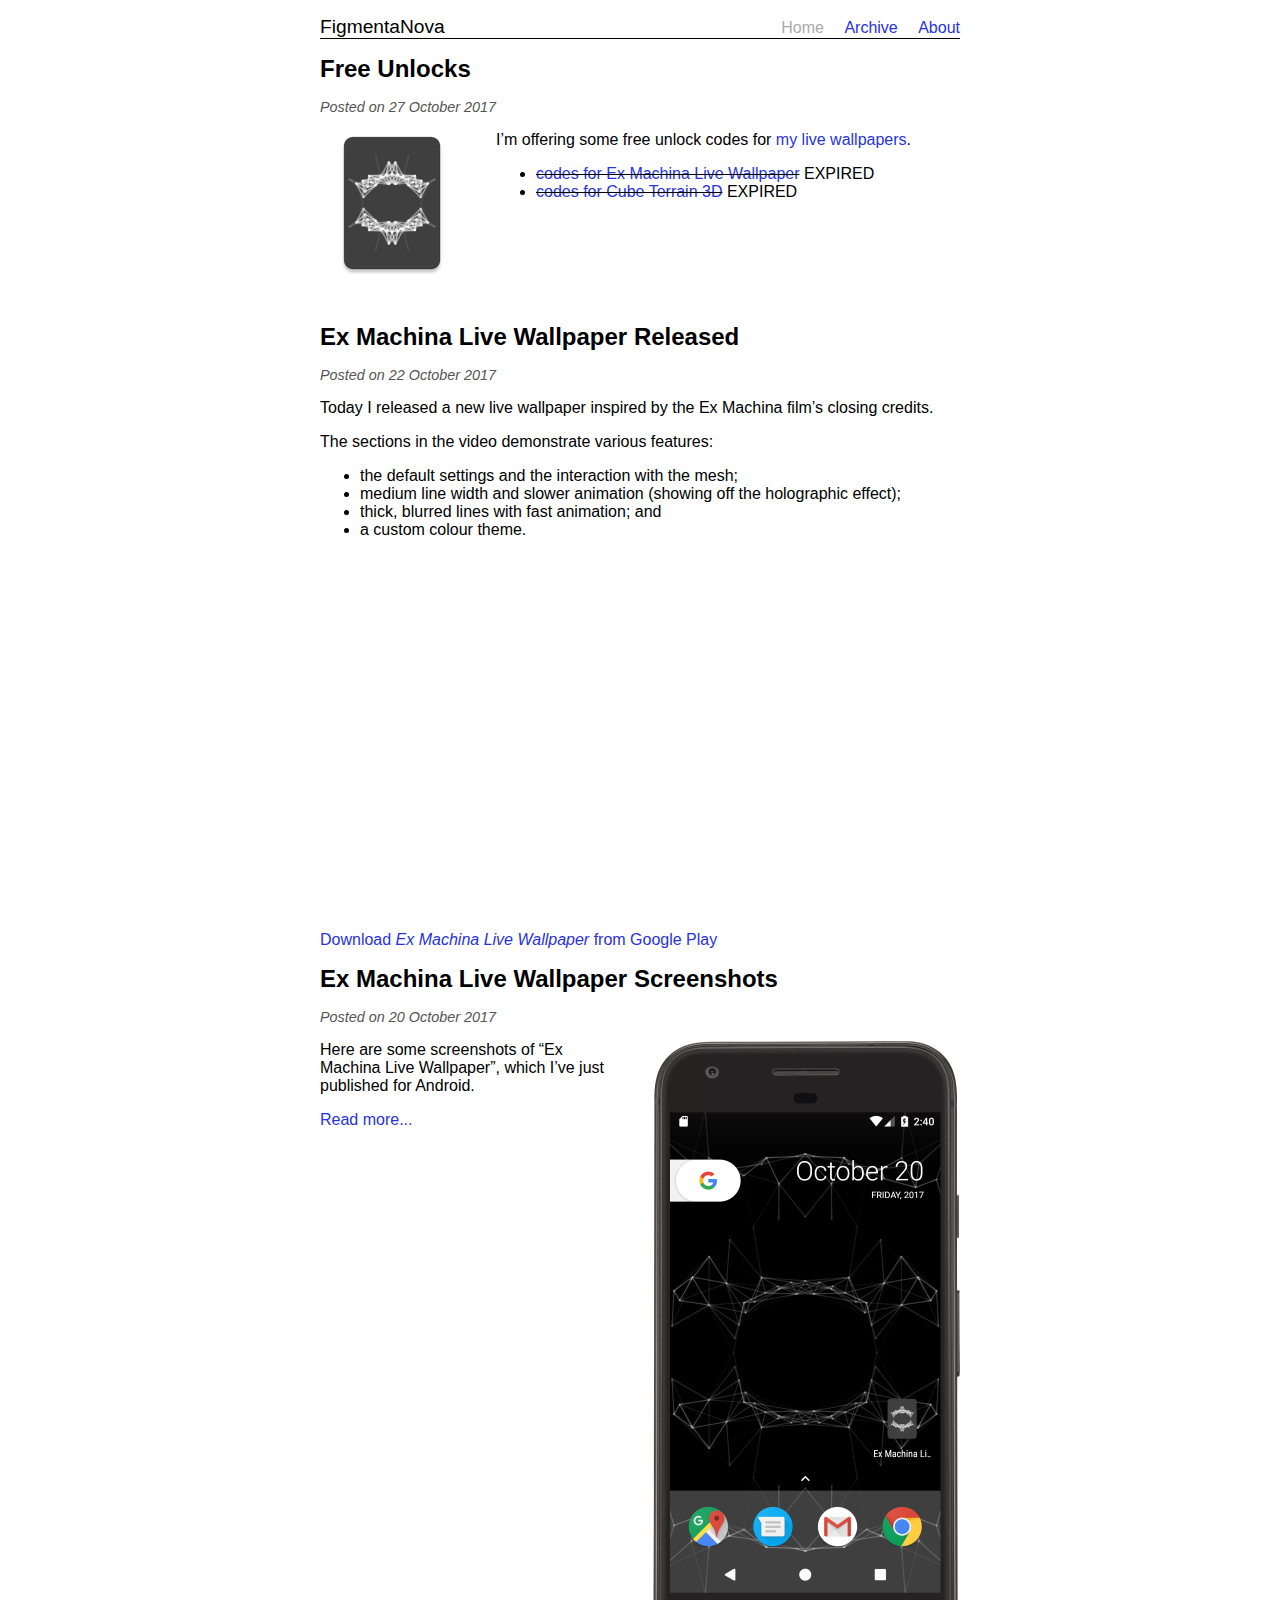
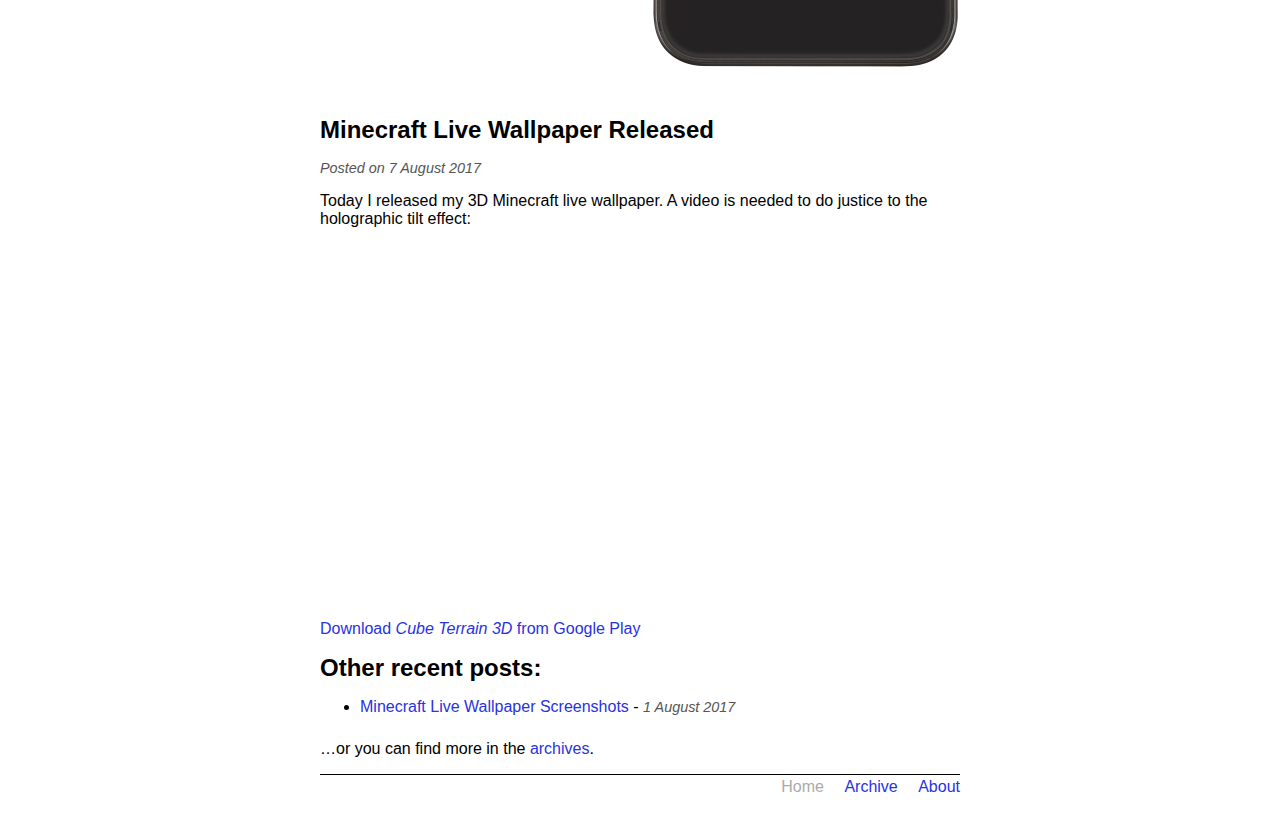
<file: index.html>
<!DOCTYPE html>
<html lang="en">
    <head>
        <meta http-equiv="Content-Type" content="text/html; charset=UTF-8">
        <meta name="viewport" content="width=device-width, initial-scale=1">
        
            <title>FigmentaNova</title>
        
        <link rel="stylesheet" type="text/css" href="./css/syntax.css">
        <link rel="stylesheet" type="text/css" href="./css/style.css">
        <link rel="icon" href="./images/favicon128.png" type="image/png">
    </head>
    <body>
        <div id="header">
            <div id="logo">
                <a href="./">FigmentaNova</a>
            </div>
            <div class="nav">
    
        <span>Home</span>
    

    
        <a href="./archive/">Archive</a>
    

    
        <a href="./about/">About</a>
    
</div>

            <div style="clear:both"></div>
        </div>

        <div id="content">
            <h1></h1>
            
    <div>
        <h1>Free Unlocks</h1>

        <div class="info">
            Posted on 27 October 2017
            
        </div>

        
            <p><img class="leftimg" src="./images/wp2-144.png"></p>
<p>I’m offering some free unlock codes for <a href="https://play.google.com/store/apps/developer?id=FigmentaNova">my live wallpapers</a>.</p>
<ul>
<li><del><a href=".">codes for Ex Machina Live Wallpaper</a></del> EXPIRED</li>
<li><del><a href=".">codes for Cube Terrain 3D</a></del> EXPIRED</li>
</ul>
        
        
        <div style="clear: both;"></div>
    </div>

    <div>
        <h1>Ex Machina Live Wallpaper Released</h1>

        <div class="info">
            Posted on 22 October 2017
            
        </div>

        
            <p>Today I released a new live wallpaper inspired by the Ex Machina film’s closing credits.</p>
<p>The sections in the video demonstrate various features:</p>
<ul>
<li>the default settings and the interaction with the mesh;</li>
<li>medium line width and slower animation (showing off the holographic effect);</li>
<li>thick, blurred lines with fast animation; and</li>
<li>a custom colour theme.</li>
</ul>
<div class="widevideo">
<iframe src="https://www.youtube.com/embed/jfGR4SDz9-w?rel=0" frameborder="0" allowfullscreen>
</iframe>
</div>
<p><a href="https://play.google.com/store/apps/details?id=com.figmentanova.wp2">Download <em>Ex Machina Live Wallpaper</em> from Google Play</a></p>
        
        
        <div style="clear: both;"></div>
    </div>

    <div>
        <h1>Ex Machina Live Wallpaper Screenshots</h1>

        <div class="info">
            Posted on 20 October 2017
            
        </div>

        
            <p><a href="https://play.google.com/store/apps/details?id=com.figmentanova.wp2" title="Ex Machina Live Wallpaper on Google Play"> <img class="rightimg" src="./images/ex-machina-live-wallpaper-thin-lines.png" alt="Ex Machina Live Wallpaper - Thin Lines"> </a></p>
<p>Here are some screenshots of “Ex Machina Live Wallpaper”, which I’ve just published for Android.</p>

            <p><a href="./ex-machina-live-wallpaper-screens">Read more...</a></p>
        
        
        <div style="clear: both;"></div>
    </div>

    <div>
        <h1>Minecraft Live Wallpaper Released</h1>

        <div class="info">
            Posted on  7 August 2017
            
        </div>

        
            <p>Today I released my 3D Minecraft live wallpaper. A video is needed to do justice to the holographic tilt effect:</p>
<div class="widevideo">
<iframe src="https://www.youtube.com/embed/PbD6AR-Yxbs?rel=0" frameborder="0" allowfullscreen>
</iframe>
</div>
<p><a href="https://play.google.com/store/apps/details?id=com.figmentanova.wp1">Download <em>Cube Terrain 3D</em> from Google Play</a></p>
        
        
        <div style="clear: both;"></div>
    </div>



<h1>Other recent posts:</h1>

<ul class="post-list">

<li><a href="./minecraft-live-wallpaper-screens">Minecraft Live Wallpaper Screenshots</a> - <span class="archive-date"> 1 August 2017</span></li>

</ul>


<p>…or you can find more in the <a href="./archive/">archives</a>.</p>

        </div>
        <div id="footer">
            <div class="nav">
    
        <span>Home</span>
    

    
        <a href="./archive/">Archive</a>
    

    
        <a href="./about/">About</a>
    
</div>

        </div>
    </body>
</html>
</file>
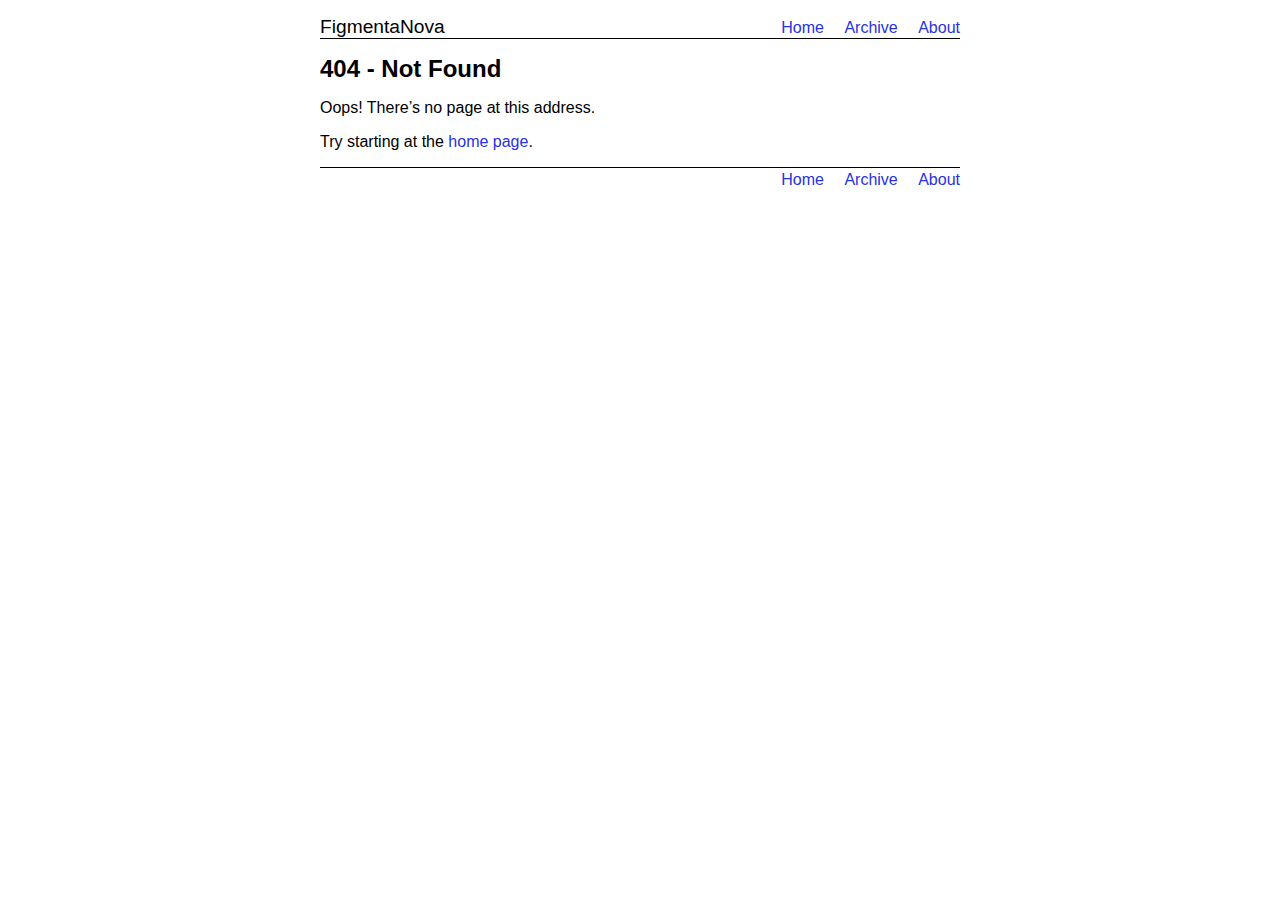
<file: 404page/index.html>
<!DOCTYPE html>
<html lang="en">
    <head>
        <meta http-equiv="Content-Type" content="text/html; charset=UTF-8">
        <meta name="viewport" content="width=device-width, initial-scale=1">
        
            <title>FigmentaNova - 404 - Not Found</title>
        
        <link rel="stylesheet" type="text/css" href="../css/syntax.css">
        <link rel="stylesheet" type="text/css" href="../css/style.css">
        <link rel="icon" href="../images/favicon128.png" type="image/png">
    </head>
    <body>
        <div id="header">
            <div id="logo">
                <a href="../">FigmentaNova</a>
            </div>
            <div class="nav">
    
        <a href="../">Home</a>
    

    
        <a href="../archive/">Archive</a>
    

    
        <a href="../about/">About</a>
    
</div>

            <div style="clear:both"></div>
        </div>

        <div id="content">
            <h1>404 - Not Found</h1>
            <p>Oops! There’s no page at this address.</p>
<p>Try starting at the <a href="../">home page</a>.</p>
        </div>
        <div id="footer">
            <div class="nav">
    
        <a href="../">Home</a>
    

    
        <a href="../archive/">Archive</a>
    

    
        <a href="../about/">About</a>
    
</div>

        </div>
    </body>
</html>
</file>
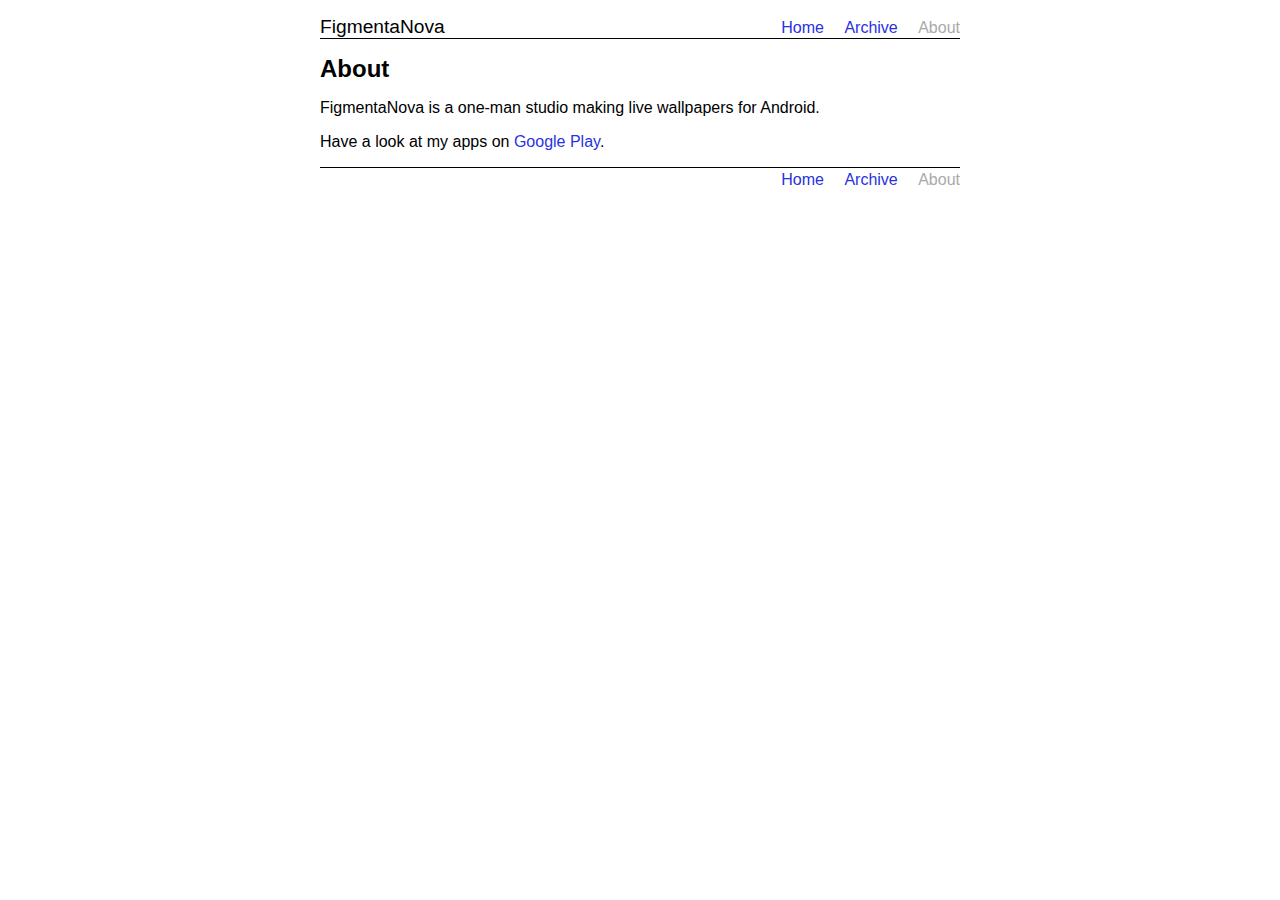
<file: about/index.html>
<!DOCTYPE html>
<html lang="en">
    <head>
        <meta http-equiv="Content-Type" content="text/html; charset=UTF-8">
        <meta name="viewport" content="width=device-width, initial-scale=1">
        
            <title>FigmentaNova - About</title>
        
        <link rel="stylesheet" type="text/css" href="../css/syntax.css">
        <link rel="stylesheet" type="text/css" href="../css/style.css">
        <link rel="icon" href="../images/favicon128.png" type="image/png">
    </head>
    <body>
        <div id="header">
            <div id="logo">
                <a href="../">FigmentaNova</a>
            </div>
            <div class="nav">
    
        <a href="../">Home</a>
    

    
        <a href="../archive/">Archive</a>
    

    
        <span>About</span>
    
</div>

            <div style="clear:both"></div>
        </div>

        <div id="content">
            <h1>About</h1>
            <p>FigmentaNova is a one-man studio making live wallpapers for Android.</p>
<p>Have a look at my apps on <a href="https://play.google.com/store/apps/developer?id=FigmentaNova">Google Play</a>.</p>
        </div>
        <div id="footer">
            <div class="nav">
    
        <a href="../">Home</a>
    

    
        <a href="../archive/">Archive</a>
    

    
        <span>About</span>
    
</div>

        </div>
    </body>
</html>
</file>
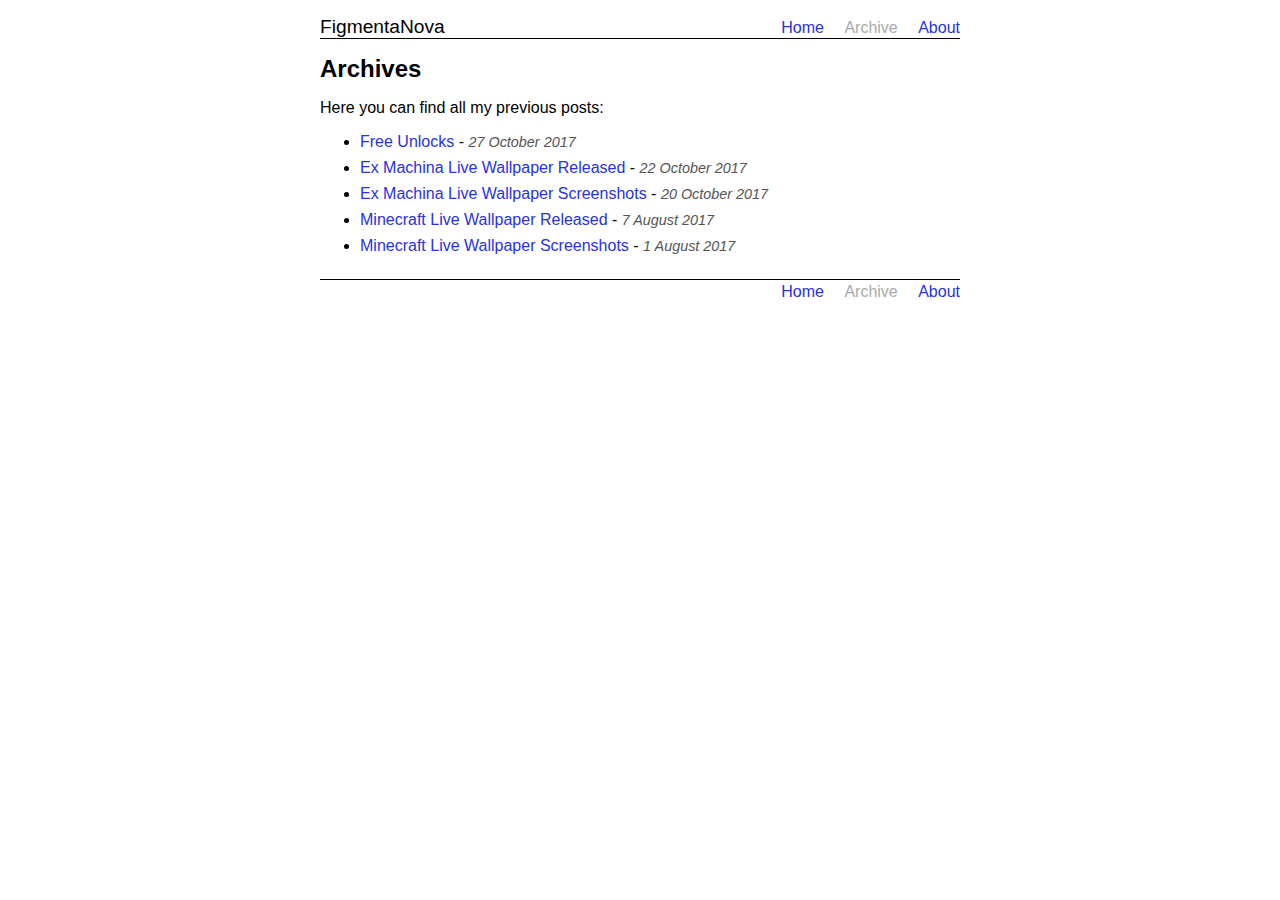
<file: archive/index.html>
<!DOCTYPE html>
<html lang="en">
    <head>
        <meta http-equiv="Content-Type" content="text/html; charset=UTF-8">
        <meta name="viewport" content="width=device-width, initial-scale=1">
        
            <title>FigmentaNova - Archives</title>
        
        <link rel="stylesheet" type="text/css" href="../css/syntax.css">
        <link rel="stylesheet" type="text/css" href="../css/style.css">
        <link rel="icon" href="../images/favicon128.png" type="image/png">
    </head>
    <body>
        <div id="header">
            <div id="logo">
                <a href="../">FigmentaNova</a>
            </div>
            <div class="nav">
    
        <a href="../">Home</a>
    

    
        <span>Archive</span>
    

    
        <a href="../about/">About</a>
    
</div>

            <div style="clear:both"></div>
        </div>

        <div id="content">
            <h1>Archives</h1>
            <p>Here you can find all my previous posts:</p>
<ul class="post-list">
<li>
<a href="../free-unlocks">Free Unlocks</a> - <span class="archive-date">27 October 2017</span>
</li>
<li>
<a href="../ex-machina-live-wallpaper-video">Ex Machina Live Wallpaper Released</a> - <span class="archive-date">22 October 2017</span>
</li>
<li>
<a href="../ex-machina-live-wallpaper-screens">Ex Machina Live Wallpaper Screenshots</a> - <span class="archive-date">20 October 2017</span>
</li>
<li>
<a href="../minecraft-live-wallpaper-video">Minecraft Live Wallpaper Released</a> - <span class="archive-date"> 7 August 2017</span>
</li>
<li>
<a href="../minecraft-live-wallpaper-screens">Minecraft Live Wallpaper Screenshots</a> - <span class="archive-date"> 1 August 2017</span>
</li>
</ul>
        </div>
        <div id="footer">
            <div class="nav">
    
        <a href="../">Home</a>
    

    
        <span>Archive</span>
    

    
        <a href="../about/">About</a>
    
</div>

        </div>
    </body>
</html>
</file>
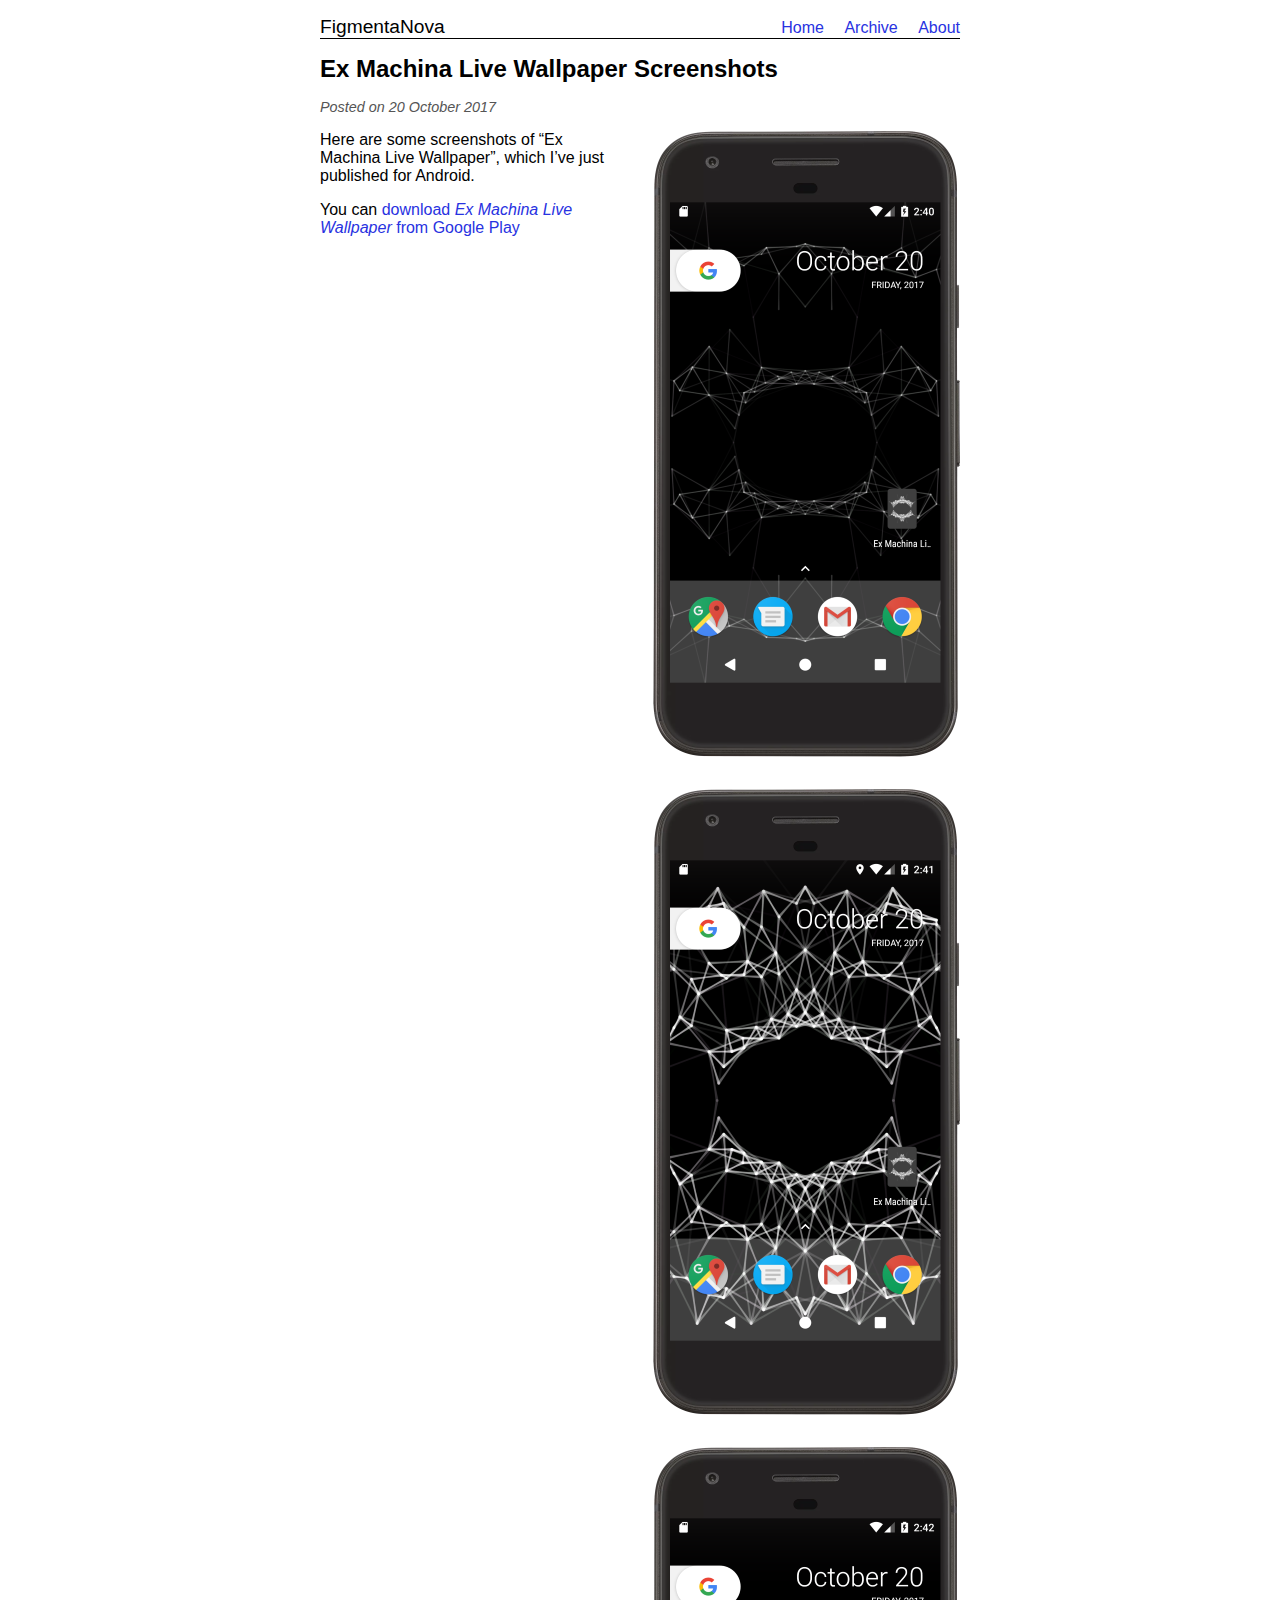
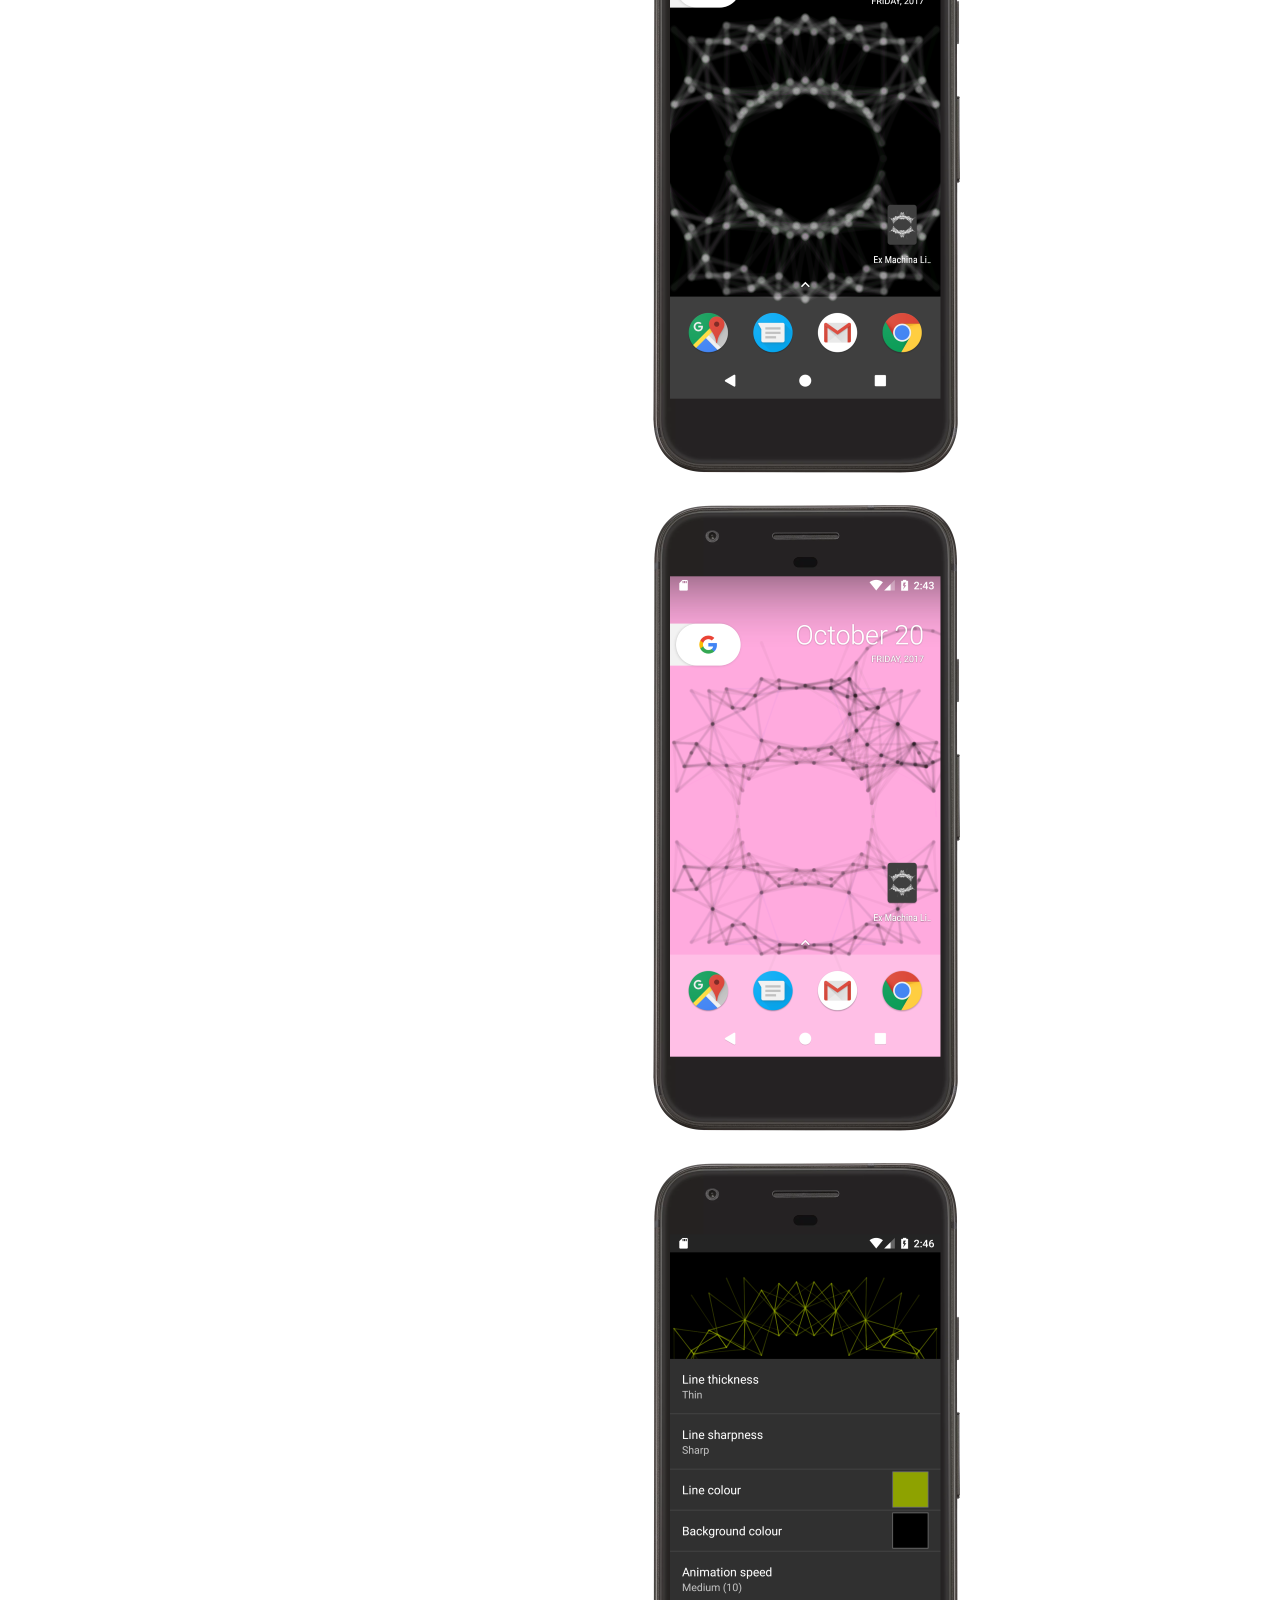
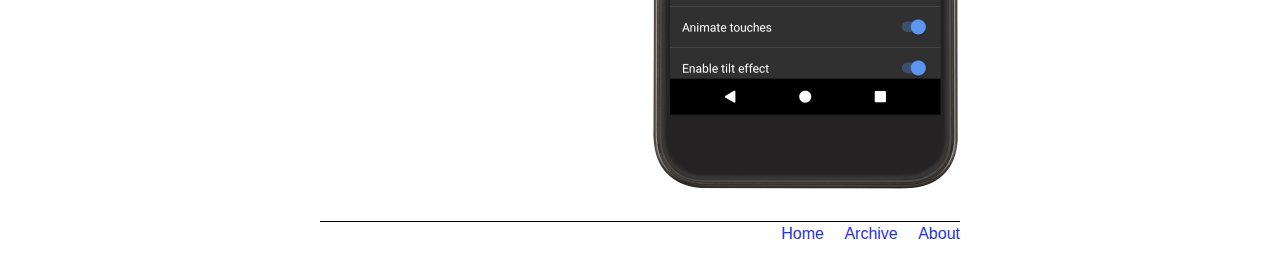
<file: ex-machina-live-wallpaper-screens/index.html>
<!DOCTYPE html>
<html lang="en">
    <head>
        <meta http-equiv="Content-Type" content="text/html; charset=UTF-8">
        <meta name="viewport" content="width=device-width, initial-scale=1">
        
            <title>FigmentaNova - Ex Machina Live Wallpaper Screenshots</title>
        
        <link rel="stylesheet" type="text/css" href="../css/syntax.css">
        <link rel="stylesheet" type="text/css" href="../css/style.css">
        <link rel="icon" href="../images/favicon128.png" type="image/png">
    </head>
    <body>
        <div id="header">
            <div id="logo">
                <a href="../">FigmentaNova</a>
            </div>
            <div class="nav">
    
        <a href="../">Home</a>
    

    
        <a href="../archive/">Archive</a>
    

    
        <a href="../about/">About</a>
    
</div>

            <div style="clear:both"></div>
        </div>

        <div id="content">
            <h1>Ex Machina Live Wallpaper Screenshots</h1>
            <div class="info">
    Posted on 20 October 2017
    
</div>

<p><a href="https://play.google.com/store/apps/details?id=com.figmentanova.wp2" title="Ex Machina Live Wallpaper on Google Play"> <img class="rightimg" src="../images/ex-machina-live-wallpaper-thin-lines.png" alt="Ex Machina Live Wallpaper - Thin Lines"> </a></p>
<p>Here are some screenshots of “Ex Machina Live Wallpaper”, which I’ve just published for Android.</p>
<!--more-->
<p><a href="https://play.google.com/store/apps/details?id=com.figmentanova.wp2" title="Ex Machina Live Wallpaper on Google Play"> <img class="rightimg" src="../images/ex-machina-live-wallpaper-medium-sharp-lines.png" alt="Ex Machina Live Wallpaper - Medium Sharp Lines"> </a> <a href="https://play.google.com/store/apps/details?id=com.figmentanova.wp2" title="Ex Machina Live Wallpaper on Google Play"> <img class="rightimg" src="../images/ex-machina-live-wallpaper-thick-blurred-lines.png" alt="Ex Machina Live Wallpaper - Thick Blurred Lines"> </a> <a href="https://play.google.com/store/apps/details?id=com.figmentanova.wp2" title="Ex Machina Live Wallpaper on Google Play"> <img class="rightimg" src="../images/ex-machina-live-wallpaper-custom-colors.png" alt="Ex Machina Live Wallpaper - Custom Colors"> </a> <a href="https://play.google.com/store/apps/details?id=com.figmentanova.wp2" title="Ex Machina Live Wallpaper on Google Play"> <img class="rightimg" src="../images/ex-machina-live-wallpaper-settings.png" alt="Ex Machina Live Wallpaper - Settings"> </a></p>
<p>You can <a href="https://play.google.com/store/apps/details?id=com.figmentanova.wp2">download <em>Ex Machina Live Wallpaper</em> from Google Play</a></p>

        </div>
        <div id="footer">
            <div class="nav">
    
        <a href="../">Home</a>
    

    
        <a href="../archive/">Archive</a>
    

    
        <a href="../about/">About</a>
    
</div>

        </div>
    </body>
</html>
</file>
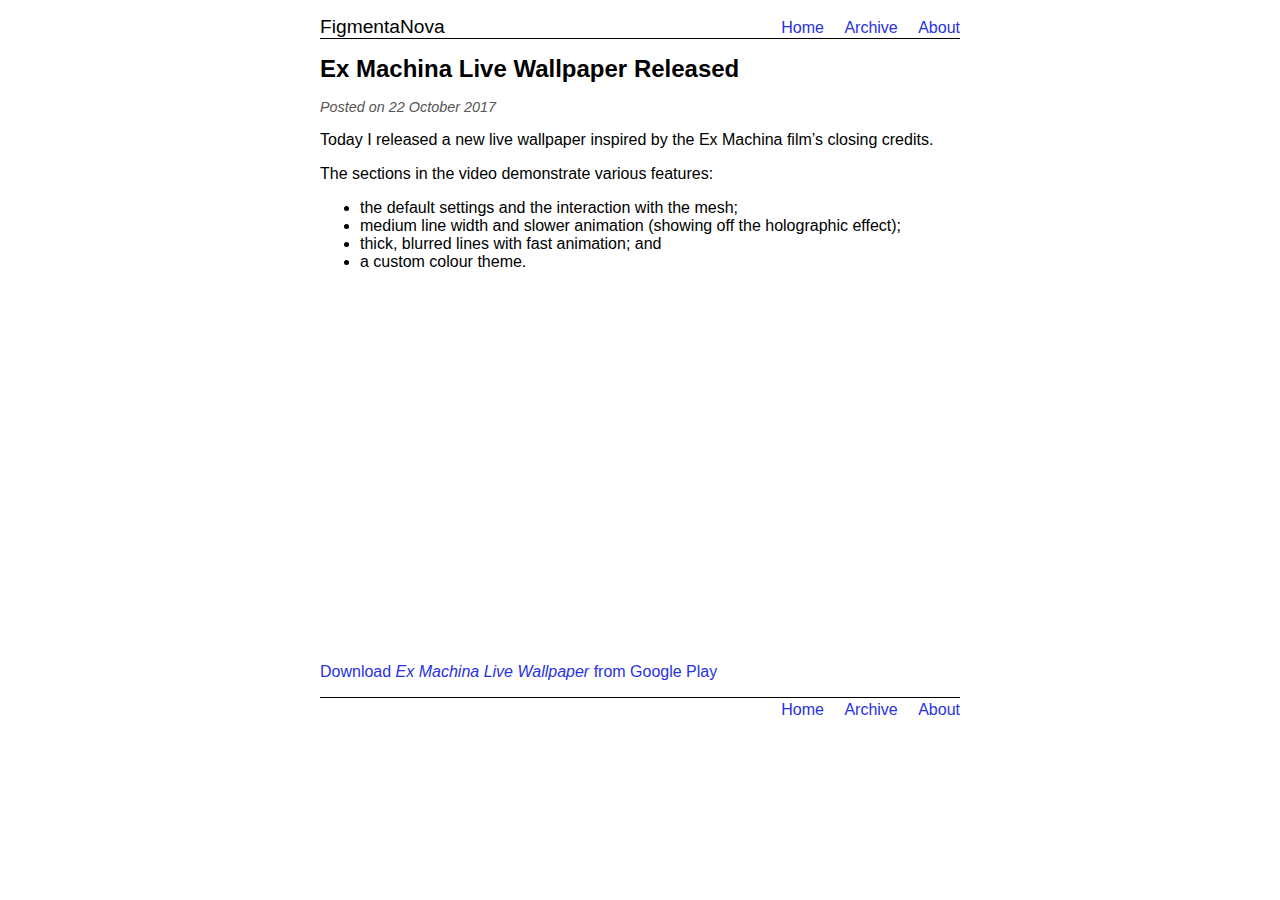
<file: ex-machina-live-wallpaper-video/index.html>
<!DOCTYPE html>
<html lang="en">
    <head>
        <meta http-equiv="Content-Type" content="text/html; charset=UTF-8">
        <meta name="viewport" content="width=device-width, initial-scale=1">
        
            <title>FigmentaNova - Ex Machina Live Wallpaper Released</title>
        
        <link rel="stylesheet" type="text/css" href="../css/syntax.css">
        <link rel="stylesheet" type="text/css" href="../css/style.css">
        <link rel="icon" href="../images/favicon128.png" type="image/png">
    </head>
    <body>
        <div id="header">
            <div id="logo">
                <a href="../">FigmentaNova</a>
            </div>
            <div class="nav">
    
        <a href="../">Home</a>
    

    
        <a href="../archive/">Archive</a>
    

    
        <a href="../about/">About</a>
    
</div>

            <div style="clear:both"></div>
        </div>

        <div id="content">
            <h1>Ex Machina Live Wallpaper Released</h1>
            <div class="info">
    Posted on 22 October 2017
    
</div>

<p>Today I released a new live wallpaper inspired by the Ex Machina film’s closing credits.</p>
<p>The sections in the video demonstrate various features:</p>
<ul>
<li>the default settings and the interaction with the mesh;</li>
<li>medium line width and slower animation (showing off the holographic effect);</li>
<li>thick, blurred lines with fast animation; and</li>
<li>a custom colour theme.</li>
</ul>
<div class="widevideo">
<iframe src="https://www.youtube.com/embed/jfGR4SDz9-w?rel=0" frameborder="0" allowfullscreen>
</iframe>
</div>
<p><a href="https://play.google.com/store/apps/details?id=com.figmentanova.wp2">Download <em>Ex Machina Live Wallpaper</em> from Google Play</a></p>

        </div>
        <div id="footer">
            <div class="nav">
    
        <a href="../">Home</a>
    

    
        <a href="../archive/">Archive</a>
    

    
        <a href="../about/">About</a>
    
</div>

        </div>
    </body>
</html>
</file>
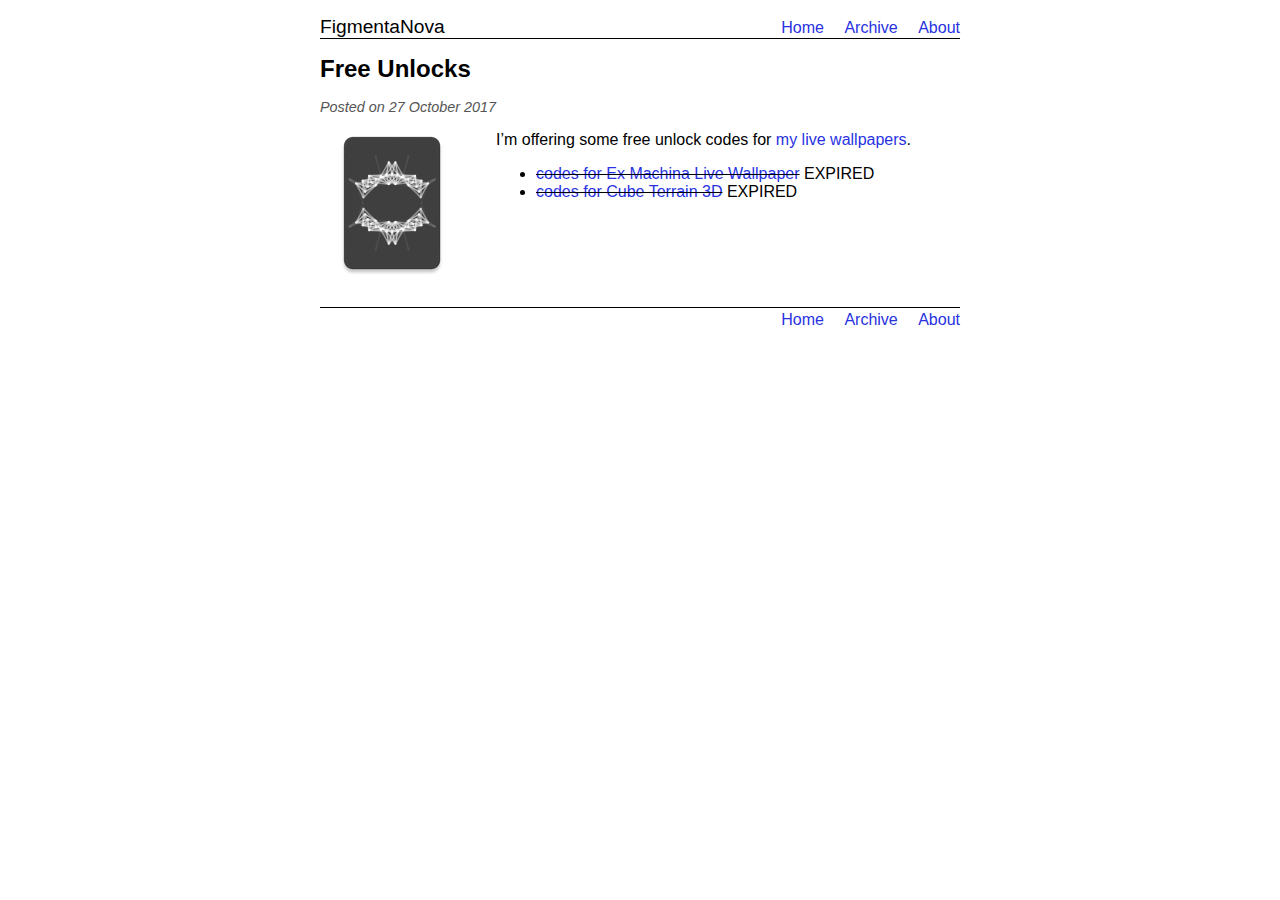
<file: free-unlocks/index.html>
<!DOCTYPE html>
<html lang="en">
    <head>
        <meta http-equiv="Content-Type" content="text/html; charset=UTF-8">
        <meta name="viewport" content="width=device-width, initial-scale=1">
        
            <title>FigmentaNova - Free Unlocks</title>
        
        <link rel="stylesheet" type="text/css" href="../css/syntax.css">
        <link rel="stylesheet" type="text/css" href="../css/style.css">
        <link rel="icon" href="../images/favicon128.png" type="image/png">
    </head>
    <body>
        <div id="header">
            <div id="logo">
                <a href="../">FigmentaNova</a>
            </div>
            <div class="nav">
    
        <a href="../">Home</a>
    

    
        <a href="../archive/">Archive</a>
    

    
        <a href="../about/">About</a>
    
</div>

            <div style="clear:both"></div>
        </div>

        <div id="content">
            <h1>Free Unlocks</h1>
            <div class="info">
    Posted on 27 October 2017
    
</div>

<p><img class="leftimg" src="../images/wp2-144.png"></p>
<p>I’m offering some free unlock codes for <a href="https://play.google.com/store/apps/developer?id=FigmentaNova">my live wallpapers</a>.</p>
<ul>
<li><del><a href=".">codes for Ex Machina Live Wallpaper</a></del> EXPIRED</li>
<li><del><a href=".">codes for Cube Terrain 3D</a></del> EXPIRED</li>
</ul>

        </div>
        <div id="footer">
            <div class="nav">
    
        <a href="../">Home</a>
    

    
        <a href="../archive/">Archive</a>
    

    
        <a href="../about/">About</a>
    
</div>

        </div>
    </body>
</html>
</file>
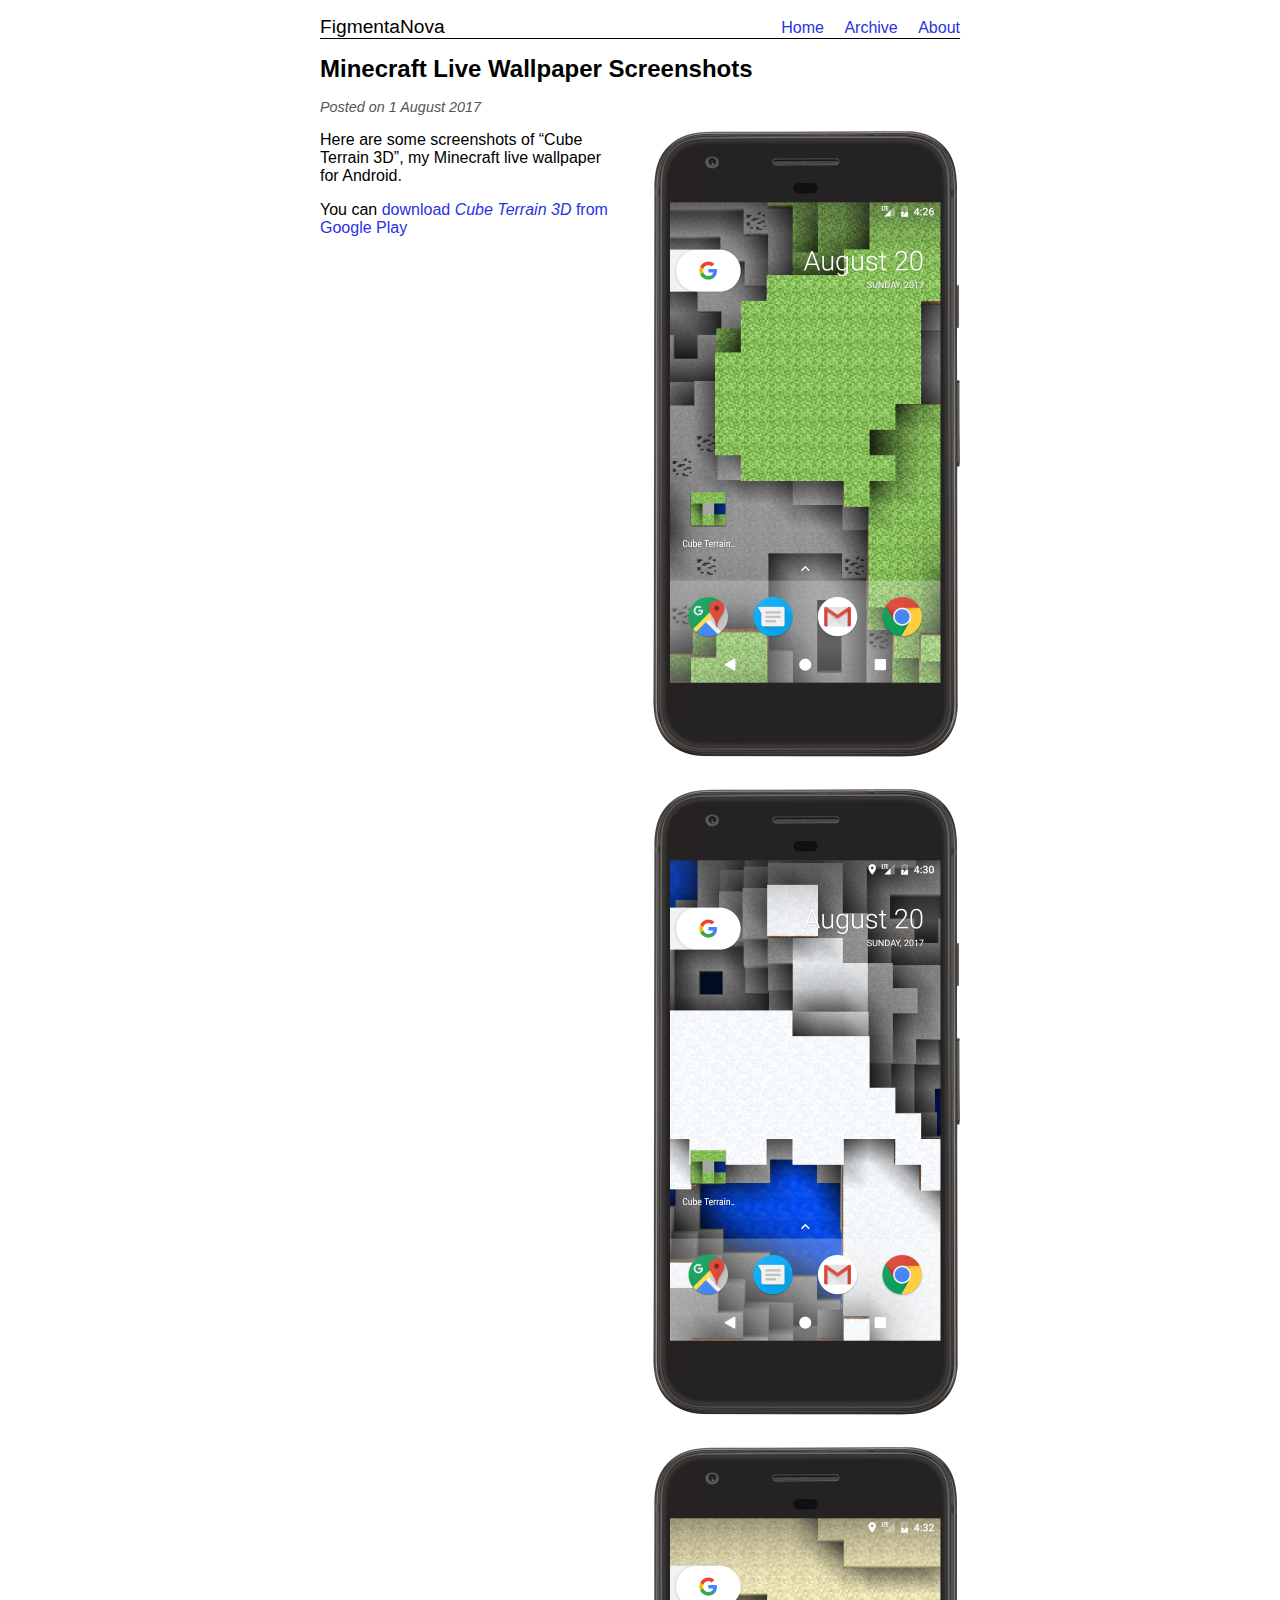
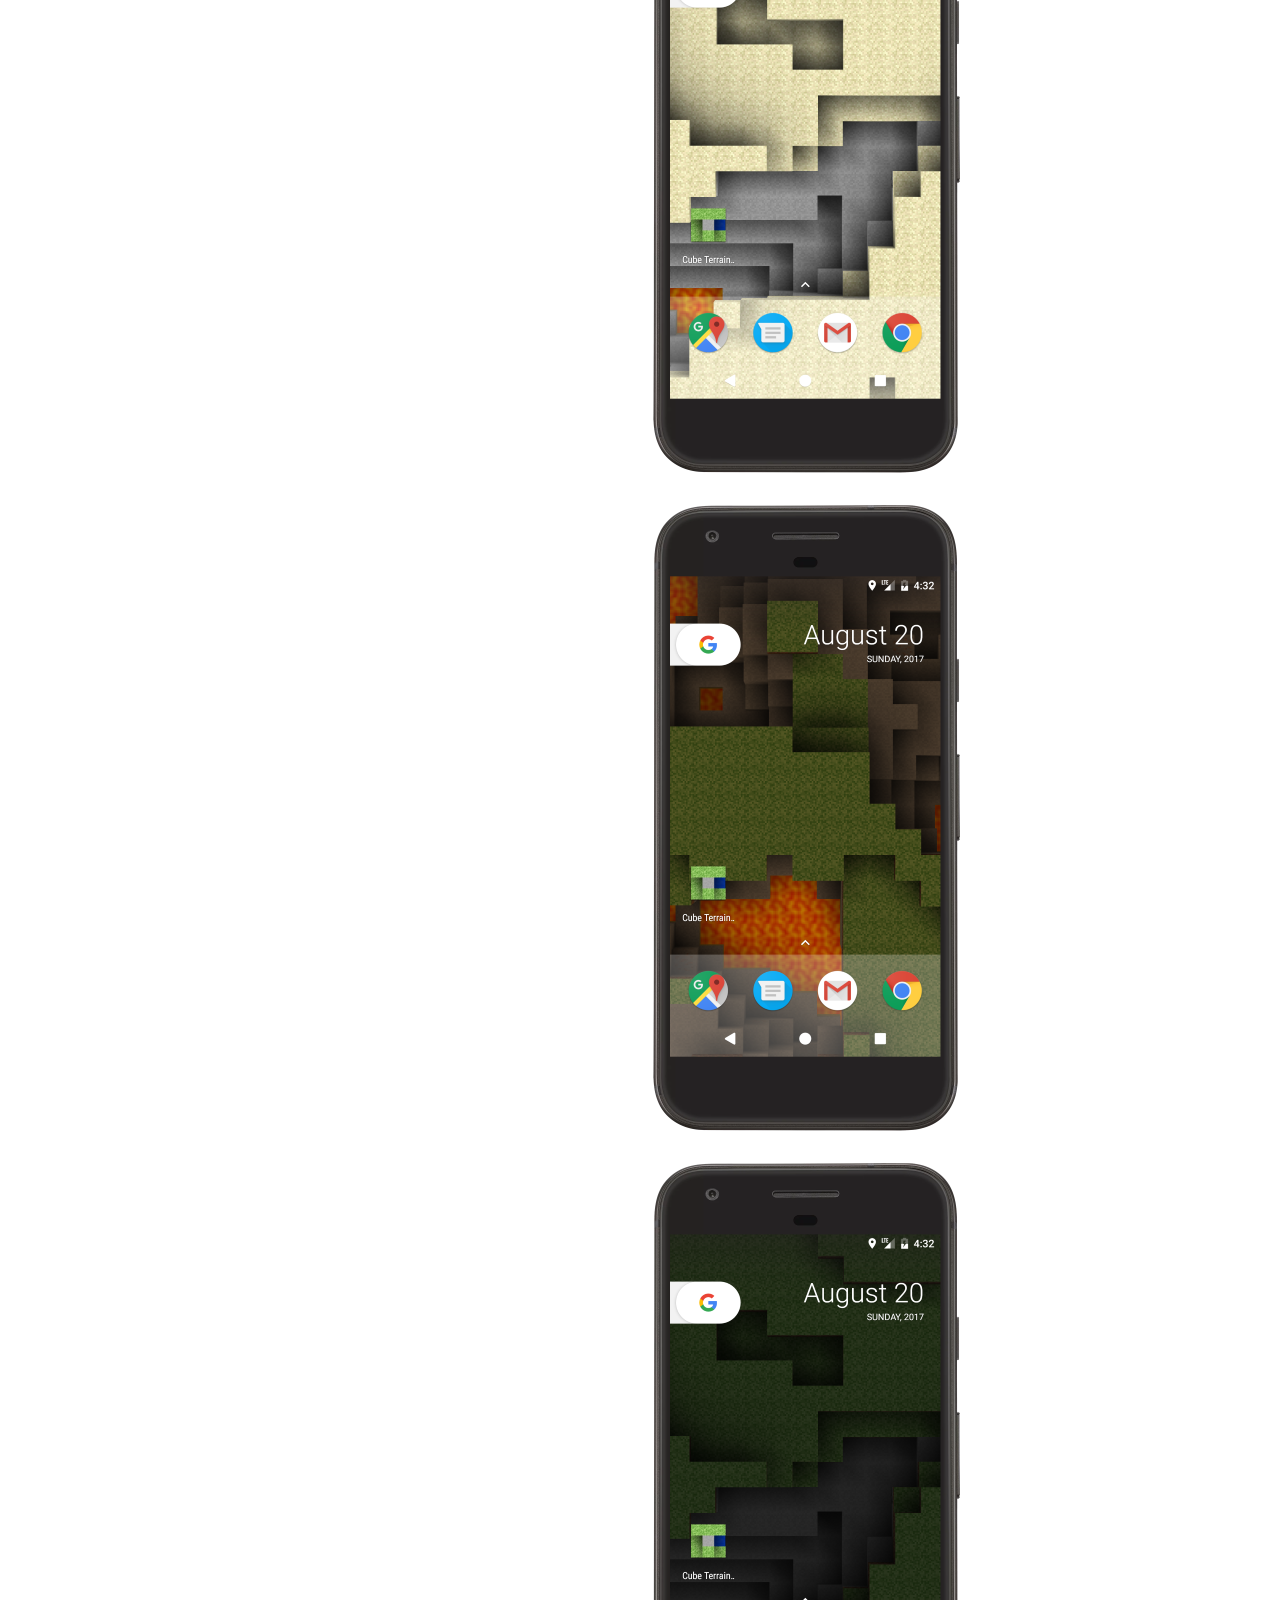
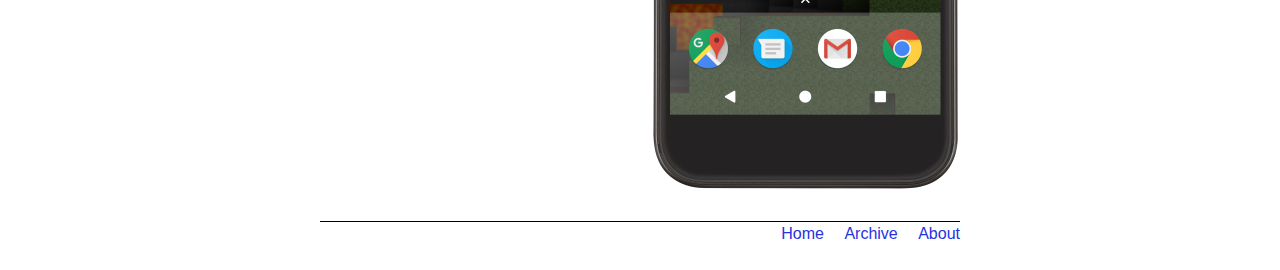
<file: minecraft-live-wallpaper-screens/index.html>
<!DOCTYPE html>
<html lang="en">
    <head>
        <meta http-equiv="Content-Type" content="text/html; charset=UTF-8">
        <meta name="viewport" content="width=device-width, initial-scale=1">
        
            <title>FigmentaNova - Minecraft Live Wallpaper Screenshots</title>
        
        <link rel="stylesheet" type="text/css" href="../css/syntax.css">
        <link rel="stylesheet" type="text/css" href="../css/style.css">
        <link rel="icon" href="../images/favicon128.png" type="image/png">
    </head>
    <body>
        <div id="header">
            <div id="logo">
                <a href="../">FigmentaNova</a>
            </div>
            <div class="nav">
    
        <a href="../">Home</a>
    

    
        <a href="../archive/">Archive</a>
    

    
        <a href="../about/">About</a>
    
</div>

            <div style="clear:both"></div>
        </div>

        <div id="content">
            <h1>Minecraft Live Wallpaper Screenshots</h1>
            <div class="info">
    Posted on  1 August 2017
    
</div>

<p><a href="https://play.google.com/store/apps/details?id=com.figmentanova.wp1" title="Minecraft Live Wallpaper on Google Play"> <img class="rightimg" src="../images/minecraft-live-wallpaper-daylight.png" alt="Minecraft Live Wallpaper - Daylight"> </a></p>
<p>Here are some screenshots of “Cube Terrain 3D”, my Minecraft live wallpaper for Android.</p>
<!--more-->
<p><a href="https://play.google.com/store/apps/details?id=com.figmentanova.wp1" title="Minecraft Live Wallpaper on Google Play"> <img class="rightimg" src="../images/minecraft-live-wallpaper-snow.png" alt="Minecraft Live Wallpaper - Snow"> </a> <a href="https://play.google.com/store/apps/details?id=com.figmentanova.wp1" title="Minecraft Live Wallpaper on Google Play"> <img class="rightimg" src="../images/minecraft-live-wallpaper-sand.png" alt="Minecraft Live Wallpaper - Sand"> </a> <a href="https://play.google.com/store/apps/details?id=com.figmentanova.wp1" title="Minecraft Live Wallpaper on Google Play"> <img class="rightimg" src="../images/minecraft-live-wallpaper-sunset.png" alt="Minecraft Live Wallpaper - Sunset"> </a> <a href="https://play.google.com/store/apps/details?id=com.figmentanova.wp1" title="Minecraft Live Wallpaper on Google Play"> <img class="rightimg" src="../images/minecraft-live-wallpaper-dusk.png" alt="Minecraft Live Wallpaper - Dusk"> </a></p>
<p>You can <a href="https://play.google.com/store/apps/details?id=com.figmentanova.wp1">download <em>Cube Terrain 3D</em> from Google Play</a></p>

        </div>
        <div id="footer">
            <div class="nav">
    
        <a href="../">Home</a>
    

    
        <a href="../archive/">Archive</a>
    

    
        <a href="../about/">About</a>
    
</div>

        </div>
    </body>
</html>
</file>
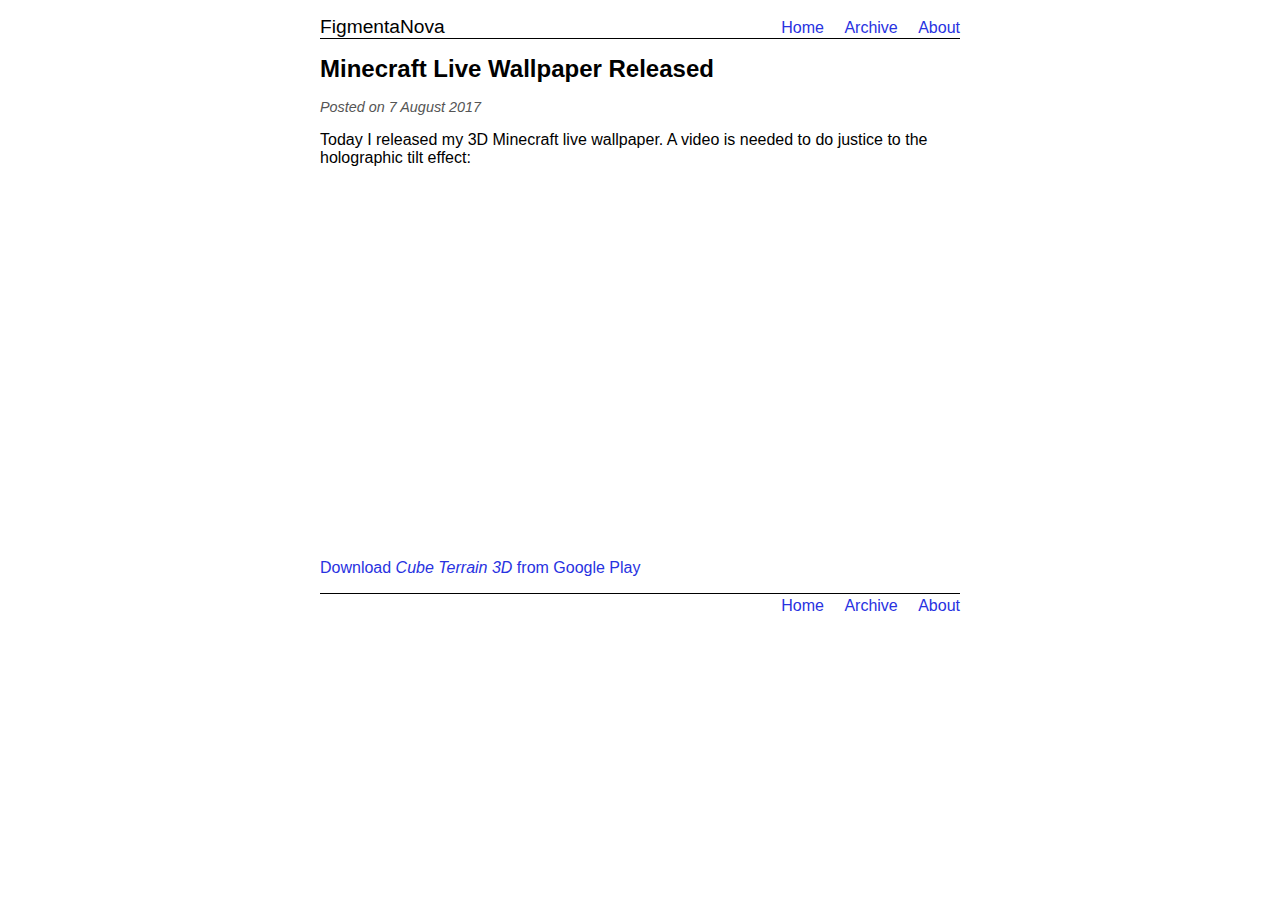
<file: minecraft-live-wallpaper-video/index.html>
<!DOCTYPE html>
<html lang="en">
    <head>
        <meta http-equiv="Content-Type" content="text/html; charset=UTF-8">
        <meta name="viewport" content="width=device-width, initial-scale=1">
        
            <title>FigmentaNova - Minecraft Live Wallpaper Released</title>
        
        <link rel="stylesheet" type="text/css" href="../css/syntax.css">
        <link rel="stylesheet" type="text/css" href="../css/style.css">
        <link rel="icon" href="../images/favicon128.png" type="image/png">
    </head>
    <body>
        <div id="header">
            <div id="logo">
                <a href="../">FigmentaNova</a>
            </div>
            <div class="nav">
    
        <a href="../">Home</a>
    

    
        <a href="../archive/">Archive</a>
    

    
        <a href="../about/">About</a>
    
</div>

            <div style="clear:both"></div>
        </div>

        <div id="content">
            <h1>Minecraft Live Wallpaper Released</h1>
            <div class="info">
    Posted on  7 August 2017
    
</div>

<p>Today I released my 3D Minecraft live wallpaper. A video is needed to do justice to the holographic tilt effect:</p>
<div class="widevideo">
<iframe src="https://www.youtube.com/embed/PbD6AR-Yxbs?rel=0" frameborder="0" allowfullscreen>
</iframe>
</div>
<p><a href="https://play.google.com/store/apps/details?id=com.figmentanova.wp1">Download <em>Cube Terrain 3D</em> from Google Play</a></p>

        </div>
        <div id="footer">
            <div class="nav">
    
        <a href="../">Home</a>
    

    
        <a href="../archive/">Archive</a>
    

    
        <a href="../about/">About</a>
    
</div>

        </div>
    </body>
</html>
</file>
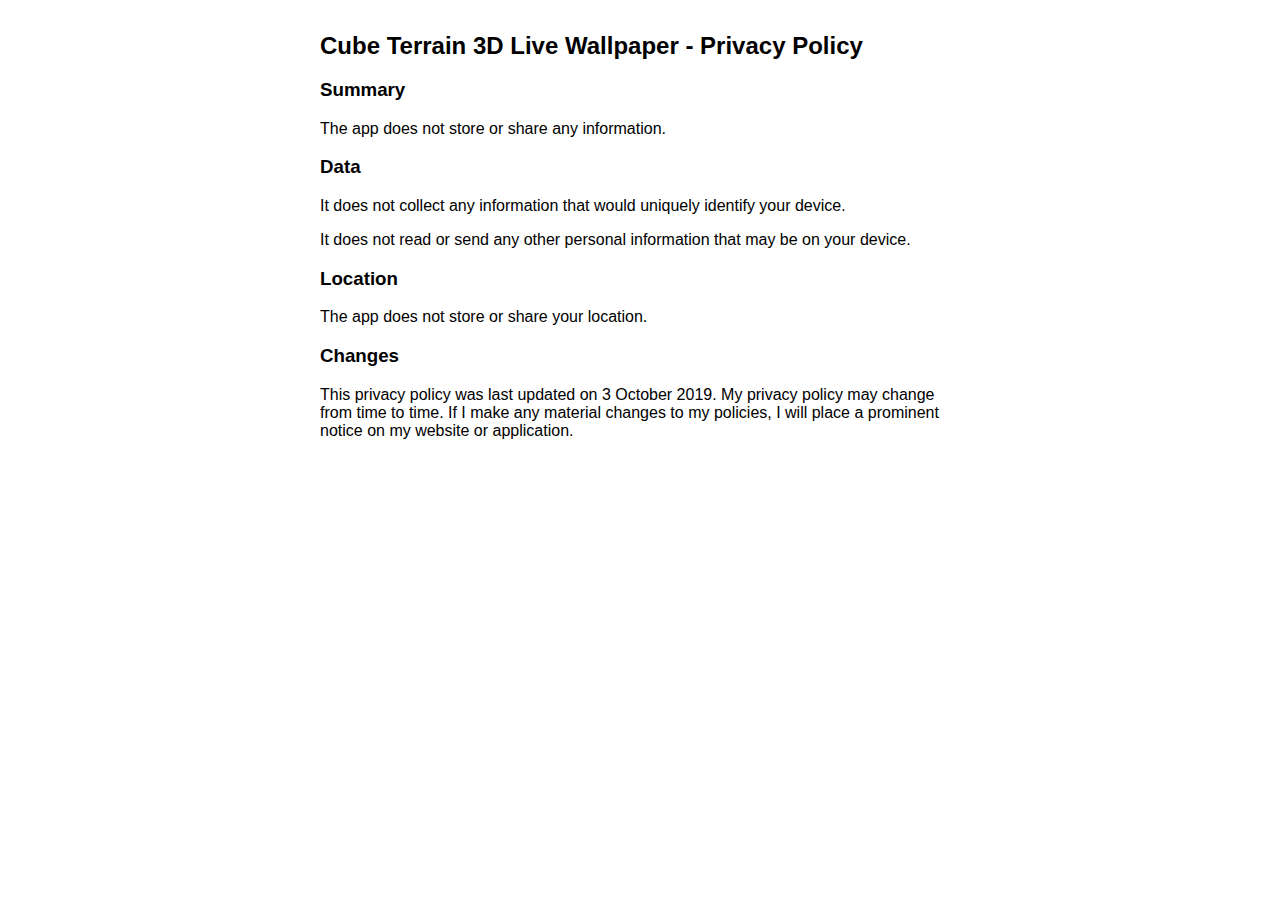
<file: privacy-cube/index.html>
<!DOCTYPE html>
<html lang="en">
    <head>
        <meta http-equiv="Content-Type" content="text/html; charset=UTF-8">
        <meta name="viewport" content="width=device-width, initial-scale=1">
        <link rel="stylesheet" type="text/css" href="../css/syntax.css">
        <link rel="stylesheet" type="text/css" href="../css/style.css">
        <link rel="icon" href="../images/favicon128.png" type="image/png">
    </head>
    <body>
        <div id="content">
            <h1 id="cube-terrain-3d-live-wallpaper---privacy-policy">Cube Terrain 3D Live Wallpaper - Privacy Policy</h1>
<h3 id="summary">Summary</h3>
<p>The app does not store or share any information.</p>
<h3 id="data">Data</h3>
<p>It does not collect any information that would uniquely identify your device.</p>
<p>It does not read or send any other personal information that may be on your device.</p>
<h3 id="location">Location</h3>
<p>The app does not store or share your location.</p>
<h3 id="changes">Changes</h3>
<p>This privacy policy was last updated on 3 October 2019. My privacy policy may change from time to time. If I make any material changes to my policies, I will place a prominent notice on my website or application.</p>
        </div>
    </body>
</html>
</file>
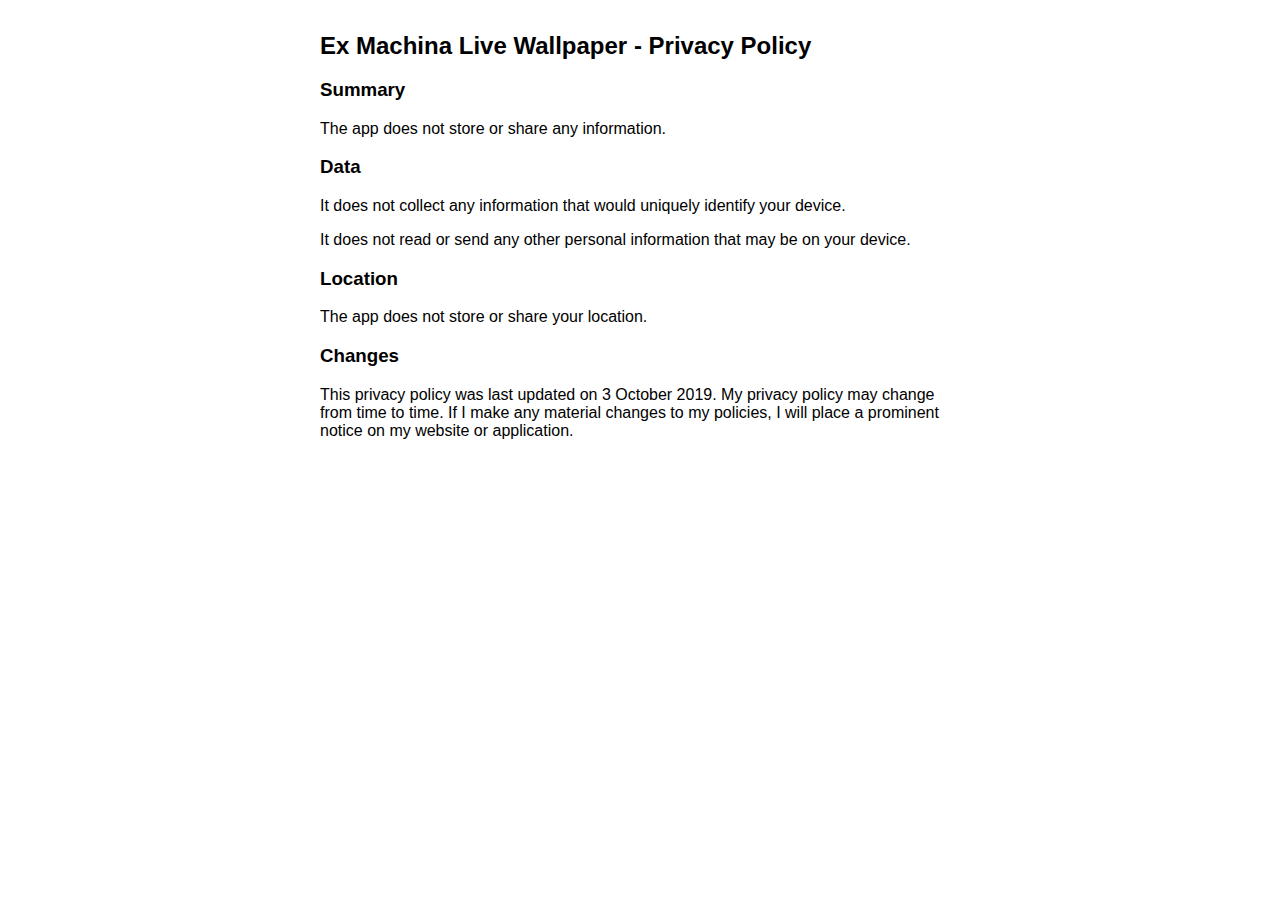
<file: privacy-exmachina/index.html>
<!DOCTYPE html>
<html lang="en">
    <head>
        <meta http-equiv="Content-Type" content="text/html; charset=UTF-8">
        <meta name="viewport" content="width=device-width, initial-scale=1">
        <link rel="stylesheet" type="text/css" href="../css/syntax.css">
        <link rel="stylesheet" type="text/css" href="../css/style.css">
        <link rel="icon" href="../images/favicon128.png" type="image/png">
    </head>
    <body>
        <div id="content">
            <h1 id="ex-machina-live-wallpaper---privacy-policy">Ex Machina Live Wallpaper - Privacy Policy</h1>
<h3 id="summary">Summary</h3>
<p>The app does not store or share any information.</p>
<h3 id="data">Data</h3>
<p>It does not collect any information that would uniquely identify your device.</p>
<p>It does not read or send any other personal information that may be on your device.</p>
<h3 id="location">Location</h3>
<p>The app does not store or share your location.</p>
<h3 id="changes">Changes</h3>
<p>This privacy policy was last updated on 3 October 2019. My privacy policy may change from time to time. If I make any material changes to my policies, I will place a prominent notice on my website or application.</p>
        </div>
    </body>
</html>
</file>
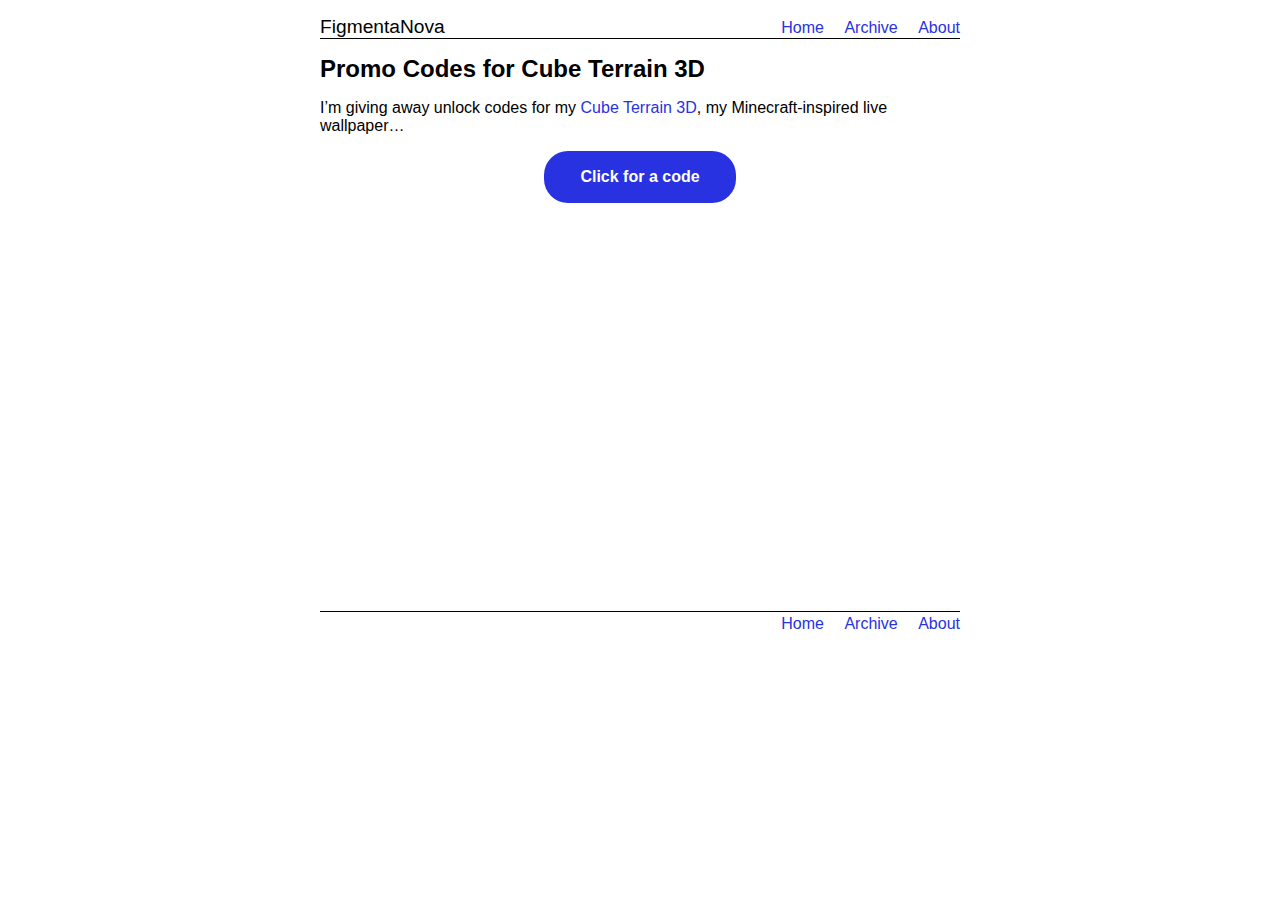
<file: promos/wp1-promo-1/index.html>
<!DOCTYPE html>
<html lang="en">
    <head>
        <meta http-equiv="Content-Type" content="text/html; charset=UTF-8">
        <meta name="viewport" content="width=device-width, initial-scale=1">
        
            <title>FigmentaNova - Promo Codes for Cube Terrain 3D</title>
        
        <link rel="stylesheet" type="text/css" href="../../css/syntax.css">
        <link rel="stylesheet" type="text/css" href="../../css/style.css">
        <link rel="icon" href="../../images/favicon128.png" type="image/png">
    </head>
    <body>
        <div id="header">
            <div id="logo">
                <a href="../../">FigmentaNova</a>
            </div>
            <div class="nav">
    
        <a href="../../">Home</a>
    

    
        <a href="../../archive/">Archive</a>
    

    
        <a href="../../about/">About</a>
    
</div>

            <div style="clear:both"></div>
        </div>

        <div id="content">
            <h1>Promo Codes for Cube Terrain 3D</h1>
            <p>I’m giving away unlock codes for my <a href="https://play.google.com/store/apps/details?id=com.figmentanova.wp1">Cube Terrain 3D</a>, my Minecraft-inspired live wallpaper…</p>
<div id="codes">
<button id="getcode">
Click for a code
</button>
<div id="output" style="display: none">
<p>
Here’s your code: <strong>{code}</strong>
</p>
<p>
If you’re on your Android device, you can <a href="https://play.google.com/redeem?code={code}">redeem this code directly on Google Play</a>. Alternatively, open the Redeem section in the Google Play app or website and enter the code when prompted.
</p>
<p>
Once you’ve redeemed the code, all app features will be unlocked.
</p>
</div>
<div id="allgone" style="display: none">
<p>
Apologies. All of the unlock codes have now been taken.
</p>
</div>
</div>
<script>
    (function() {
        var div = document.getElementById("codes");
        var button = document.getElementById("getcode");
        button.addEventListener("click", function() {
            showPending();
            setTimeout(requestCode, 1000);
        })

        function showPending() {
            div.classList.add("pending");
            button.innerText = "...";
            button.disabled = true;
        }

        function showComplete(code) {
            div.classList.remove("pending");
            div.removeChild(button);
            var output = document.getElementById("output");
            output.innerHTML = output.innerHTML.replace(/\{code\}/g, code);
            output.style.display = "block";
        }

        function showNoCodesFound() {
            div.classList.remove("pending");
            div.removeChild(button);
            document.getElementById("allgone").style.display = "block";
        }

        function requestCode() {
            var xhr = new XMLHttpRequest();
            xhr.onload = onLoad;
            xhr.open(
                "GET", 
                "/cgi-bin/promo_codes.py?packageId=com.figmentanova.wp1&promoId=3002403",
                true);
            xhr.send();

            function onLoad() {
                if (xhr.status === 200) {
                    var code = xhr.responseText.trim();
                    if (code !== "") {
                        showComplete(code);
                    }
                    else {
                        showNoCodesFound();
                    }
                }
                else {
                    showNoCodesFound();
                }
            }
        }

    })();
</script>
<div class="widevideo">
<iframe src="https://www.youtube.com/embed/PbD6AR-Yxbs?rel=0" frameborder="0" allowfullscreen>
</iframe>
</div>
        </div>
        <div id="footer">
            <div class="nav">
    
        <a href="../../">Home</a>
    

    
        <a href="../../archive/">Archive</a>
    

    
        <a href="../../about/">About</a>
    
</div>

        </div>
    </body>
</html>
</file>
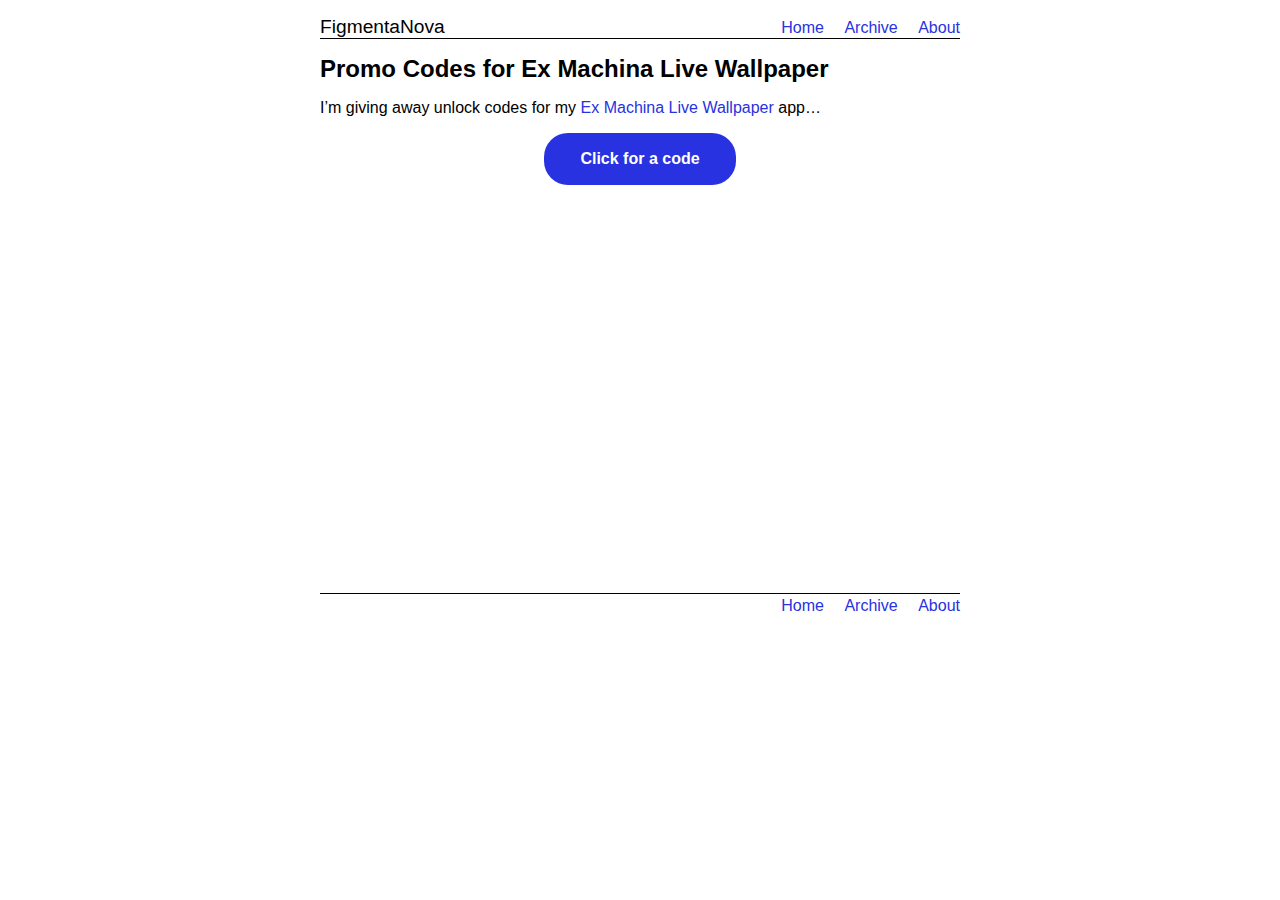
<file: promos/wp2-promo-2/index.html>
<!DOCTYPE html>
<html lang="en">
    <head>
        <meta http-equiv="Content-Type" content="text/html; charset=UTF-8">
        <meta name="viewport" content="width=device-width, initial-scale=1">
        
            <title>FigmentaNova - Promo Codes for Ex Machina Live Wallpaper</title>
        
        <link rel="stylesheet" type="text/css" href="../../css/syntax.css">
        <link rel="stylesheet" type="text/css" href="../../css/style.css">
        <link rel="icon" href="../../images/favicon128.png" type="image/png">
    </head>
    <body>
        <div id="header">
            <div id="logo">
                <a href="../../">FigmentaNova</a>
            </div>
            <div class="nav">
    
        <a href="../../">Home</a>
    

    
        <a href="../../archive/">Archive</a>
    

    
        <a href="../../about/">About</a>
    
</div>

            <div style="clear:both"></div>
        </div>

        <div id="content">
            <h1>Promo Codes for Ex Machina Live Wallpaper</h1>
            <p>I’m giving away unlock codes for my <a href="https://play.google.com/store/apps/details?id=com.figmentanova.wp2">Ex Machina Live Wallpaper</a> app…</p>
<div id="codes">
<button id="getcode">
Click for a code
</button>
<div id="output" style="display: none">
<p>
Here’s your code: <strong>{code}</strong>
</p>
<p>
If you’re on your Android device, you can <a href="https://play.google.com/redeem?code={code}">redeem this code directly on Google Play</a>. Alternatively, open the Redeem section in the Google Play app or website and enter the code when prompted.
</p>
<p>
Once you’ve redeemed the code, all app features will be unlocked.
</p>
</div>
<div id="allgone" style="display: none">
<p>
Apologies. All of the unlock codes have now been taken.
</p>
</div>
</div>
<script>
    (function() {
        var div = document.getElementById("codes");
        var button = document.getElementById("getcode");
        button.addEventListener("click", function() {
            showPending();
            setTimeout(requestCode, 1000);
        })

        function showPending() {
            div.classList.add("pending");
            button.innerText = "...";
            button.disabled = true;
        }

        function showComplete(code) {
            div.classList.remove("pending");
            div.removeChild(button);
            var output = document.getElementById("output");
            output.innerHTML = output.innerHTML.replace(/\{code\}/g, code);
            output.style.display = "block";
        }

        function showNoCodesFound() {
            div.classList.remove("pending");
            div.removeChild(button);
            document.getElementById("allgone").style.display = "block";
        }

        function requestCode() {
            var xhr = new XMLHttpRequest();
            xhr.onload = onLoad;
            xhr.open(
                "GET", 
                "/cgi-bin/promo_codes.py?packageId=com.figmentanova.wp2&promoId=3033102",
                true);
            xhr.send();

            function onLoad() {
                if (xhr.status === 200) {
                    var code = xhr.responseText.trim();
                    if (code !== "") {
                        showComplete(code);
                    }
                    else {
                        showNoCodesFound();
                    }
                }
                else {
                    showNoCodesFound();
                }
            }
        }

    })();
</script>
<div class="widevideo">
<iframe src="https://www.youtube.com/embed/jfGR4SDz9-w?rel=0" frameborder="0" allowfullscreen>
</iframe>
</div>
        </div>
        <div id="footer">
            <div class="nav">
    
        <a href="../../">Home</a>
    

    
        <a href="../../archive/">Archive</a>
    

    
        <a href="../../about/">About</a>
    
</div>

        </div>
    </body>
</html>
</file>
<file: css/syntax.css>
table.sourceCode, tr.sourceCode, td.lineNumbers, td.sourceCode, table.sourceCode pre{margin:0;padding:0;border:0;vertical-align:baseline;border:none}td.lineNumbers{border-right:1px solid #AAAAAA;text-align:right;color:#AAAAAA;padding-right:5px;padding-left:5px}td.sourceCode{padding-left:5px}.sourceCode span.kw{color:#007020;font-weight:bold}.sourceCode span.dt{color:#902000}.sourceCode span.dv{color:#40a070}.sourceCode span.bn{color:#40a070}.sourceCode span.fl{color:#40a070}.sourceCode span.ch{color:#4070a0}.sourceCode span.st{color:#4070a0}.sourceCode span.co{color:#60a0b0;font-style:italic}.sourceCode span.ot{color:#007020}.sourceCode span.al{color:red;font-weight:bold}.sourceCode span.fu{color:#06287e}.sourceCode span.re{}.sourceCode span.er{color:red;font-weight:bold}
</file>
<file: css/style.css>
body{color:black;background-color:white;font-family:"Lucida Grande", "Lucida Sans Unicode", "Lucida Sans", Verdana, Arial, sans-serif;margin:0 auto 1em auto;max-width:640px;padding:1em}a{color:rgb(40, 50, 225);text-decoration:none}a:visited{color:rgb(109, 145, 225);text-decoration:none}div#header{border-bottom:1px solid black;margin-bottom:1em}div#logo{text-align:left;float:left}div#logo a{color:black;font-size:1.2rem;font-weight:normal}.nav{float:right;margin-top:0.2rem}.nav a{margin-left:1em}.nav span{color:#aaa;margin-left:1em}div#footer{clear:both;border-top:1px solid black;margin-bottom:1em}h1{font-size:1.5rem}h2{font-size:1.25rem}.post-list li{margin-bottom:0.5em}div.info, span.archive-date{color:#555;font-size:0.9rem;font-style:italic}ul{overflow:hidden}.leftimg{float:left;margin:0 2em 2em 0;height:auto;width:auto;max-width:50%}.rightimg{float:right;margin:0 0 2em 2em;height:auto;width:auto;max-width:50%}.outline{border:1px solid black}.widevideo{margin:1em 0;width:100%;height:calc(100% * 360/640);padding-bottom:calc(360/640 * 100%);position:relative}.rightvideo{float:right;margin:0 0 2em 2em;position:relative;width:50%;height:0;padding-bottom:calc(510/320 * 50%)}.rightvideo iframe, .widevideo iframe{position:absolute;width:100%;height:100%;left:0;top:0}div.sourceCode{margin-right:calc(20px + 50% - 50vw)}pre.sourceCode{overflow-x:auto}div#codes{padding:0 2rem;margin-bottom:2rem}div#codes button{background-color:rgb(40, 50, 225);border:2px solid transparent;border-radius:24px;color:white;width:12rem;padding:15px 32px;text-align:center;text-decoration:none;display:inline-block;font-size:16px;font-weight:bold;display:block;margin:auto}div#codes button:hover{border:2px solid rgb(109, 145, 225)}div#codes button:disabled{background-color:rgb(109, 145, 225)}
</file>
